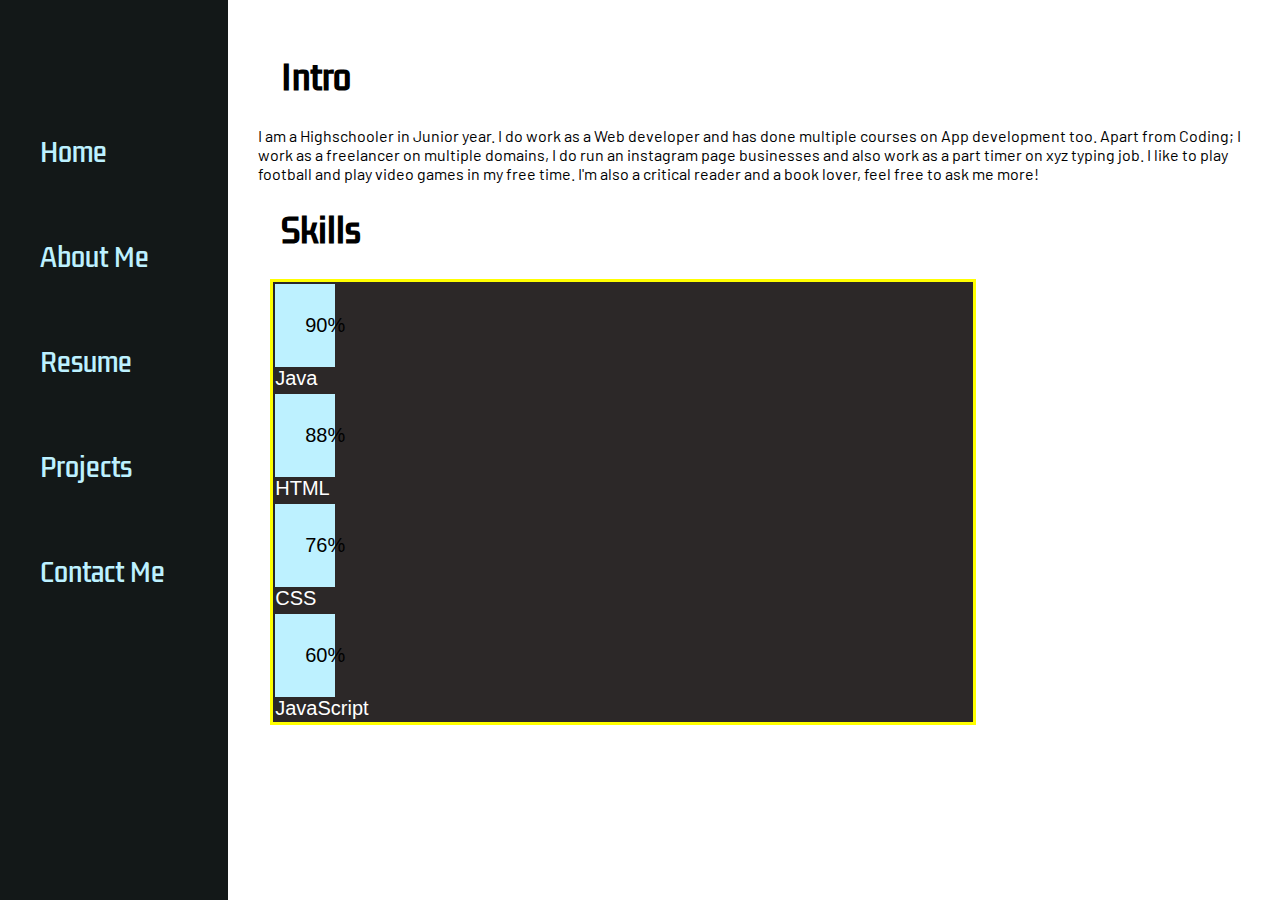
<file: about.html>
<!DOCTYPE html>
<html lang="en">
  <head>
    <meta charset="UTF-8" />
    <meta http-equiv="X-UA-Compatible" content="IE=edge" />
    <meta name="viewport" content="width=device-width, initial-scale=1.0" />
    <title>Vector Portfolio</title>
    <link rel="stylesheet" href="style.css" />
  </head>
  <body>
    <div class="container">
      <div class="sidebar" >
        <nav>
          <li> <a href="index.html" > Home</li></a>
          <li> <a href="about.html"> About Me</li></a>
          <li> <a href="services.html"> Resume</li></a>
          <li> <a href="Projects.html"> Projects</li></a>
          <li> <a href="contact.html"> Contact Me</li></a>
          </a>
        </nav>
      </div>
      <div class="aboutpage">
        <div class="intro">
        <h1>Intro</h1>
          <p>I am a Highschooler in Junior year. I do work as a Web developer and has done multiple courses on App development too. Apart from Coding; I work as a freelancer on multiple domains, I do run an instagram page businesses and also work as a part timer on xyz typing job. I like to play football and play video games in my free time. I'm also a critical reader and a book lover, feel free to ask me more! </p>
          <h1>Skills</h1>
          <div class="skillcontainer">
            <div class="skillItem" style="color: white;"><div style="color: black;" class="Java">90%</div>Java</div>
            <div class="skillItem" style="color: white;"><div style="color: black;" class="HTML">88%</div>HTML</div>
            <div class="skillItem" style="color: white;"><div style="color: black;" class="CSS">76%</div>CSS</div>
            <div class="skillItem" style="color: white;"><div style="color: black;" class="JavaScript">60%</div>JavaScript</div>
          </div>
        </div>
      </div>
    </div>
  </body>
</html>
</file>
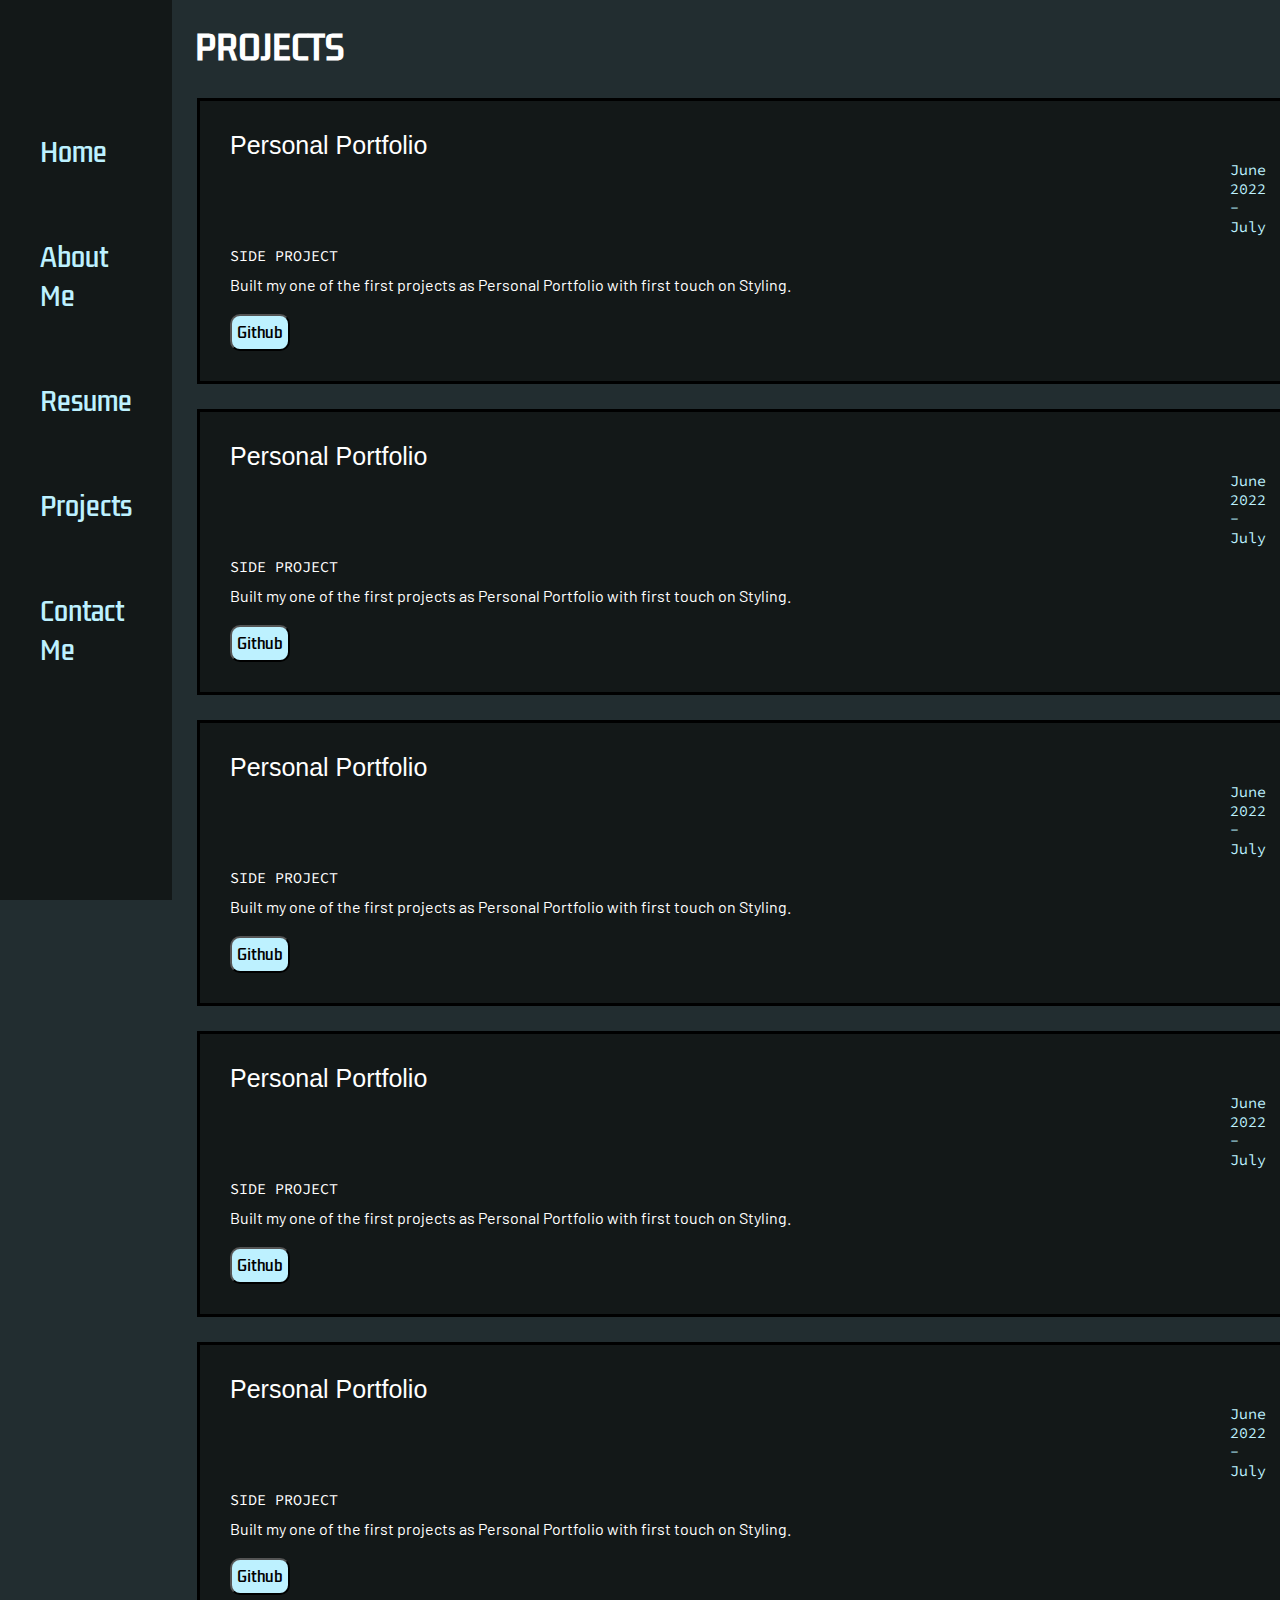
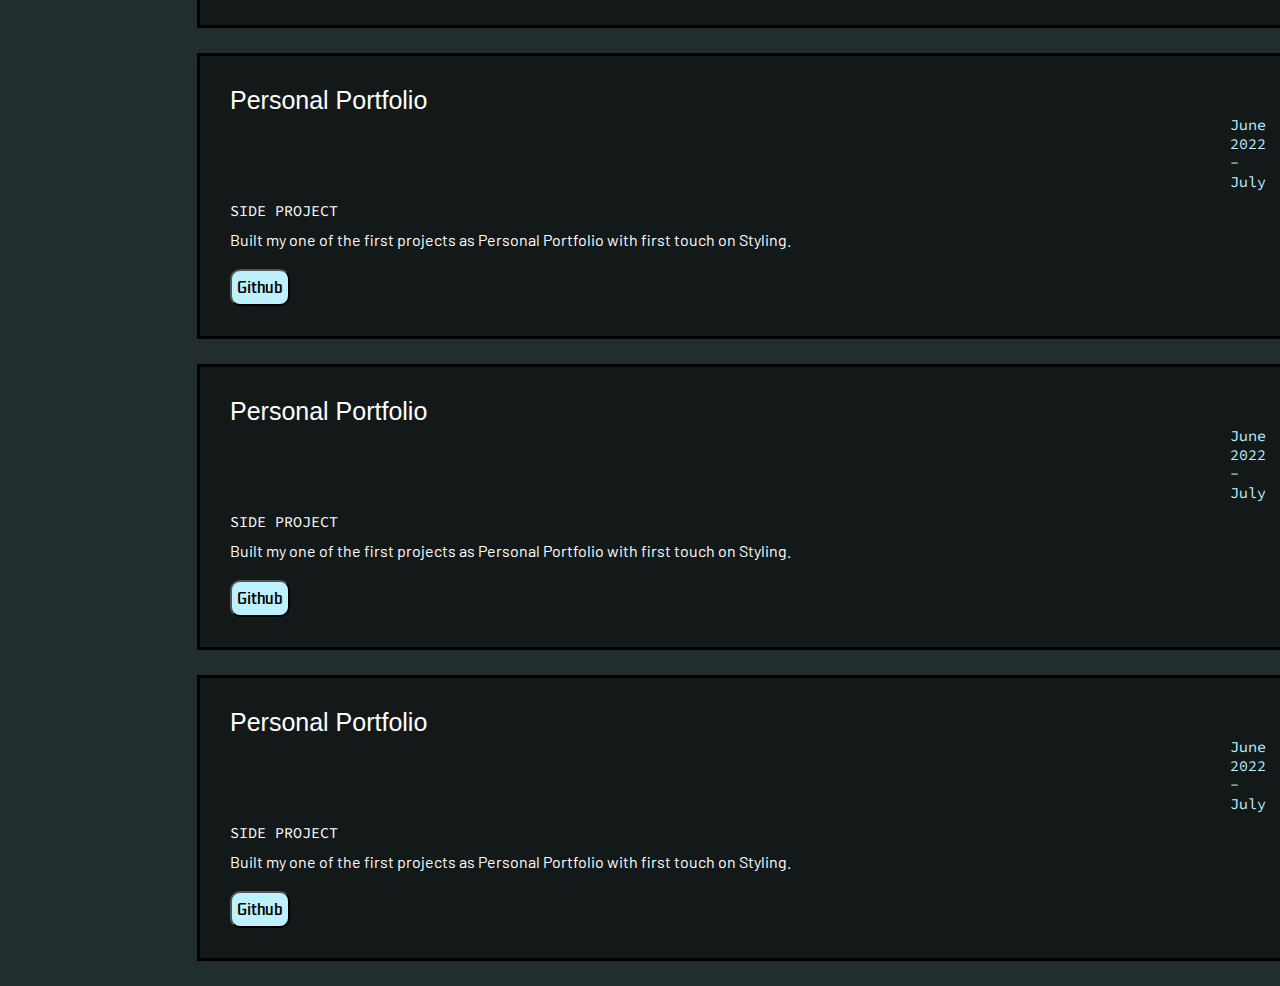
<file: Projects.html>
<!DOCTYPE html>
<html lang="en">
  <head>
    <meta charset="UTF-8" />
    <meta http-equiv="X-UA-Compatible" content="IE=edge" />
    <meta name="viewport" content="width=device-width, initial-scale=1.0" />
    <title>Vector Portfolio</title>
    <link rel="stylesheet" href="style.css" />
  </head>
  <body id="Projects">
    <div class="container">
      <div class="sidebar">
        <nav>
          <li> <a href="index.html" > Home</li></a>
          <li> <a href="about.html"> About Me</li></a>
          <li> <a href="services.html"> Resume</li></a>
          <li> <a href="Projects.html"> Projects</li></a>
          <li> <a href="contact.html"> Contact Me</li></a>
        </nav>
      </div>
      <div class="projectpage">
        <div class="pagetitle">
            <h1>PROJECTS</h1>   
          </div>
          <div class="projectcontainer">
            <div class = "projecttitle">
                Personal Portfolio
              </div>
              <div class="projecttime">
                June 2022 - July
              </div>
              <div class="projecttype">
                SIDE PROJECT
              </div>
              <p>Built my one of the first projects as Personal Portfolio with first touch on Styling.</p>
              <a href="">
                <button class="github">Github</button>
              </a>
          </div>
          <div class="projectcontainer">
            <div class = "projecttitle">
                Personal Portfolio
              </div>
              <div class="projecttime">
                June 2022 - July
              </div>
              <div class="projecttype">
                SIDE PROJECT
              </div>
              <p>Built my one of the first projects as Personal Portfolio with first touch on Styling.</p>
              <a href="">
                <button class="github">Github</button>
              </a>
          </div>
          <div class="projectcontainer">
            <div class = "projecttitle">
                Personal Portfolio
              </div>
              <div class="projecttime">
                June 2022 - July
              </div>
              <div class="projecttype">
                SIDE PROJECT
              </div>
              <p>Built my one of the first projects as Personal Portfolio with first touch on Styling.</p>
              <a href="">
                <button class="github">Github</button>
              </a>
          </div>
          <div class="projectcontainer">
            <div class = "projecttitle">
                Personal Portfolio
              </div>
              <div class="projecttime">
                June 2022 - July
              </div>
              <div class="projecttype">
                SIDE PROJECT
              </div>
              <p>Built my one of the first projects as Personal Portfolio with first touch on Styling.</p>
              <a href="">
                <button class="github">Github</button>
              </a>
          </div>
          <div class="projectcontainer">
            <div class = "projecttitle">
                Personal Portfolio
              </div>
              <div class="projecttime">
                June 2022 - July
              </div>
              <div class="projecttype">
                SIDE PROJECT
              </div>
              <p>Built my one of the first projects as Personal Portfolio with first touch on Styling.</p>
              <a href="">
                <button class="github">Github</button>
              </a>
          </div>
          <div class="projectcontainer">
            <div class = "projecttitle">
                Personal Portfolio
              </div>
              <div class="projecttime">
                June 2022 - July
              </div>
              <div class="projecttype">
                SIDE PROJECT
              </div>
              <p>Built my one of the first projects as Personal Portfolio with first touch on Styling.</p>
              <a href="">
                <button class="github">Github</button>
              </a>
          </div>
          <div class="projectcontainer">
            <div class = "projecttitle">
                Personal Portfolio
              </div>
              <div class="projecttime">
                June 2022 - July
              </div>
              <div class="projecttype">
                SIDE PROJECT
              </div>
              <p>Built my one of the first projects as Personal Portfolio with first touch on Styling.</p>
              <a href="">
                <button class="github">Github</button>
              </a>
          </div>
          <div class="projectcontainer">
            <div class = "projecttitle">
                Personal Portfolio
              </div>
              <div class="projecttime">
                June 2022 - July
              </div>
              <div class="projecttype">
                SIDE PROJECT
              </div>
              <p>Built my one of the first projects as Personal Portfolio with first touch on Styling.</p>
              <a href="">
                <button class="github">Github</button>
              </a>
          </div>
          
      </div>
    </div>
  </body>
</html>
</file>
<file: style.css>
@import url("https://fonts.googleapis.com/css2?family=Roboto+Condensed:ital,wght@0,700;1,700&display=swap");
@import url("https://fonts.googleapis.com/css2?family=Source+Code+Pro&display=swap");
@import url("https://fonts.googleapis.com/css2?family=Kdam+Thmor+Pro&display=swap");
@import url("https://fonts.googleapis.com/css2?family=Inconsolata&display=swap");
@import url("https://fonts.googleapis.com/css2?family=Barlow:wght@500&display=swap");
@font-face {
  font-family: satisfy;
  src: url(Fonts/Satisfy-Regular.ttf);
}
* {
  margin: 0;
  padding: 0;
}
body {
  background-color: rgb(21, 22, 23);
}
#resumebody{
  background-color: white;
}
.hello,
.about,
.name,
.moreabout {
  animation: fadeInAnimation ease 2s;
  animation-iteration-count: 1;
  animation-fill-mode: forwards;
}
@keyframes fadeInAnimation {
  0% {
    opacity: 0%;
  }
  100% {
    opacity: 1;
  }
}
#backgroundimage {
  animation: fadeInAnimation ease 2s;
  animation-iteration-count: 1;
  animation-fill-mode: forwards;
}
@keyframes fadeInAnimation {
  0% {
    opacity: 0%;
  }
  100% {
    opacity: 1;
  }
}
.welcome {
  animation: fadeInAnimation ease 1s;
  animation-iteration-count: 1;
  animation-fill-mode: forwards;
}
@keyframes fadeInAnimation {
  0% {
    opacity: 0%;
  }
  100% {
    opacity: 1;
  }
}
.buttons {
  animation: fadeInAnimation ease 2s;
  animation-iteration-count: 1;
  animation-fill-mode: forwards;
}
@keyframes fadeInAnimation {
  0% {
    opacity: 0%;
  }
  100% {
    opacity: 1;
  }
}
.social {
  animation: slideright 1s linear forwards;
}
@keyframes slideright {
  0% {
    transform: translate(100px, 0);
    opacity: 0;
  }
  100% {
    transform: translate(0px);
    opacity: 1;
  }
}

#purple {
  display: flex;
  position: fixed;
  z-index: -1;
  width: 85vw;
  height: 100vh;
}
#backgroundimage {
  display: flex;
  z-index: -1;
  position: fixed;
  padding-top: 75px;
  width: 85vw;
  height: 90vh;
}
.sidebar {
  display: none;
}
@media (min-width: 900px) {
  .container {
    display: flex;
  }
  .sidebar {
    transition: transform 0.3s ease-in;
    position: sticky;
    display: flex;
    top: 0;
    right: 0;
    left: 0;
    width: 250px;
    font-family: "Kdam Thmor Pro", sans-serif;
    height: 100vh;
    background-color: rgb(19, 24, 24);
  }
  .sidebar nav {
    padding: 40px;
    padding-top: 100px;
  }
  .sidebar nav li {
    display: flex;
    list-style: none;
    font-size: 25px;
    padding: 33px 0;
  }
  .sidebar nav a {
    text-decoration: none;
    /* color: black; */
    color: hsl(193deg 100% 87%);
    transition: transform 0.2s;
  }
  .sidebar nav a:hover {
    /* -webkit-filter: invert(100%);
    filter: invert(100%); */
    /* color: #7861e0; */
    color: white;
    filter: brightness(100%);
    transform: scale(1.2);
  }
}
.home {
  background-color: rgb(21, 22, 23);
  width: 90vw;
  height: 100vh;
  z-index: 1;
}
.aboutpage {
  width: 90vw;
  height: 100vh;
  background-color: white;
  z-index: 1;
}
.contactpage {
  /* background-color: rgb(21, 22, 23); */
  width: 90vw;
  height: 100vh;
  z-index: 1;
}
#Projects {
  background-color: rgb(34, 45, 48);
}
.welcome {
  /* color: white; */
  /* margin-left: 515px; */
  margin-top: 19px;
  margin-bottom: -62px;
  text-align: center;
  filter: brightness(200%);
  overflow: hidden;
}

.txt {
  color: #ffffff;
  /* background: #00000 0; */
  font-size: 50px;
  /* font-weight: bold; */
  font-family: "Roboto Condensed", sans-serif;
  text-transform: uppercase;
}

.txt::before {
  content: "Welcome!";
  position: absolute;
  mix-blend-mode: difference;

  filter: blur(2px);
}
.dodge {
  background: radial-gradient(circle, rgb(72, 119, 119), rgb(10, 12, 12) 15%)
    center / 50% 25%;
  position: absolute;

  /* padding: 10px; */
  top: -100%;
  left: -100%;
  right: 0;
  bottom: 0;

  mix-blend-mode: color-dodge;
  animation: dodge-area 5s linear infinite;
  /* animation-delay: 1s; */
}
@keyframes dodge-area {
  to {
    transform: translate(50%, 50%);
  }
}

.infoContainer {
  padding: 60px;
  height: 72vh;
  margin: 70px auto;
  display: flex;
  justify-content: space-around;
}

.devInfo {
  display: flex;
  justify-content: center;
  flex-direction: column;
  font-family: "Source Code Pro", monospace;
  color: white;
}

.hello {
  font-size: 60px;
}
.name {
  font-family: "Franklin Gothic Medium", "Arial Narrow", Arial, sans-serif;
  font-size: 55px;
  font-weight: bold;
  color: hsl(193deg 100% 87%);
}
.about {
  font-size: 28px;
}

.moreabout {
  font-family: "Franklin Gothic Medium", "Arial Narrow", Arial, sans-serif;
  font-size: 20px;
  margin-top: 10px;
}
.buttons {
  margin-top: 33px;
}
.buttons button {
  padding: 5px;
  border-radius: 10px;
  background-color: hsl(193deg 100% 87%);
  color: black;
  font-size: 20px;
  font-family: "Kdam Thmor Pro", sans-serif;
  cursor: pointer;
  /* margin: 0 3px; */
}
.buttons button:hover {
  color: black;
  background-color: white;
}
.social a {
  text-decoration: none;
}
.social img {
  margin-top: 60px;
  width: 70px;
}
.devPic img {
  height: 58vh;
}
.mb-3 input {
  text-align: center;
  display: flex;
  width: 16vw;
  padding: 2px;
  font-size: 20px;
  border: 2px solid black;
  margin: 1px 0;
  border-radius: 8px;
}
#dialup {
  font-family: "Kdam Thmor Pro", sans-serif;
  color: white;
}
.contactform form div input {
  width: 26vw;
  border-radius: 5px;
  margin: 3px 0 0 0;
  padding: 3px;
}
.contactcontainer {
  padding: 50px;
  border: solid;
  border-color: white;
  border-radius: 10px;
  background-color: rgb(19, 24, 24);
}
.contactcontainer {
  align-items: center;
}
.contactform {
  padding: 0 60px;
  padding-top: 50px;
  font-family: cursive;
  color: white;
}
.form-label {
  font-size: 20px;
}
.contactform h1 {
  font-size: 40px;
  font-family: "Source Code Pro", monospace;
  text-align: center;
  color: black;
  padding: 10px;
}
.text {
  align-items: center;
  margin: 10px;
}
.form-check-label {
  width: 150px;
}

.contactform form div {
  padding: 10px 0;
}
#emailHelp {
  font-size: 10px;
  color: wheat;
  margin: 0 5px;
}

#form-check {
  display: flex;
  align-items: center;
}
#form-check input {
  width: 100px;
  margin: -9px 183px;
  align-items: center;
}
.contactcontainer button {
  background-color: hsl(193deg 100% 87%);
  margin-top: 10px;
  font-size: 15px;
  padding: 10px;
  border: none;
  border-radius: 5px;
  color: black;
  font-family: "Kdam Thmor Pro", sans-serif;
  cursor: pointer;
}
.contactcontainer button:hover {
  background-color: white;
  color: black;
}
.contactright {
  display: none;
}
@media (min-width: 900px) {
  .contactright {
    display: inline-flex;
    align-items: right;
    margin: 10px;
    margin-left: 9px;
  }
  #clienttext {
    height: 300px;
    width: 350px;
    font-size: 15px;
    padding: 10px;
    display: block;
  }
  .phone_contactright {
    display: none;
  }
}
@media (max-width: 900px) {
  #form-check input {
    margin: -9px;
    align-items: center;
  }
  .contactcontainer {
    padding: 10px;
  }
}
#emailid:hover {
  color: hsl(193deg 100% 87%);
}
#emailid {
  font-family: Arial, Helvetica, sans-serif;
  text-decoration: none;
  color: white;
}

.projectcontainer {
  color: white;
  background-color: rgb(19, 24, 24);
  border: solid black;
  padding: 30px;
  margin: 25px;
  font-family: "Franklin Gothic Medium", "Arial Narrow", Arial, sans-serif;
}
.projectcontainer p {
  margin-top: 10px;
  font-family: "Barlow", sans-serif;
}
.pagetitle h1 {
  color: white;
  font-family: "Kdam Thmor Pro", sans-serif;
  margin: 23px;
}
.projecttitle {
  font-size: 25px;
}
.projecttype {
  font-size: 15px;
  padding-top: 10px;
  font-family: "Source Code Pro", monospace;
}
.projecttime {
  font-family: "Source Code Pro", monospace;
  padding-left: 1000px;
  color: hsl(193deg 100% 87%);
  font-size: 15px;
}
.form {
  display: flex;
}
.github {
  padding: 5px;
  border-radius: 10px;
  background-color: hsl(193deg 100% 87%);
  color: black;
  margin-top: 20px;
  font-size: 15px;
  font-family: "Kdam Thmor Pro", sans-serif;
  cursor: pointer;
}
.github:hover {
  color: black;
  background-color: white;
}
.intro {
  padding: 5px;
  margin: 25px;
  font-family: "Franklin Gothic Medium", "Arial Narrow", Arial, sans-serif;
}

.aboutpage h1 {
  color: black;
  font-family: "Kdam Thmor Pro", sans-serif;
  margin: 23px;
}

.aboutpage p {
  margin-top: 10px;
  font-family: "Barlow", sans-serif;
}
.skillcontainer {
  margin: 12px;
  border: solid yellow;
  width: 700px;
}
.skillItem {
  padding: 2px;
  font-size: 20px;
  align-items: center;
  background-color: rgb(44, 40, 40);
}
.Java {
  background-color: hsl(193deg 100% 87%);
  padding: 30px;
  width: 0;
  animation: java 1s linear forwards;
}
.HTML {
  background-color: hsl(193deg 100% 87%);
  padding: 30px;
  width: 0;
  animation: HTML 1s linear forwards;
  animation-delay: 0.2s;
}
.CSS {
  background-color: hsl(193deg 100% 87%);
  padding: 30px;
  width: 0;
  animation: css 1s linear forwards;
  animation-delay: 0.3s;
}
.JavaScript {
  background-color: hsl(193deg 100% 87%);
  width: 0;
  padding: 30px;
  animation: javascript 1s linear forwards;
  animation-delay: 0.4s;
}
@keyframes javascript {
  100% {
    width: 60%;
  }
}
@keyframes java {
  100% {
    width: 90%;
  }
}
@keyframes HTML {
  100% {
    width: 88%;
  }
}
@keyframes css {
  100% {
    width: 76%;
  }
}
</file>
